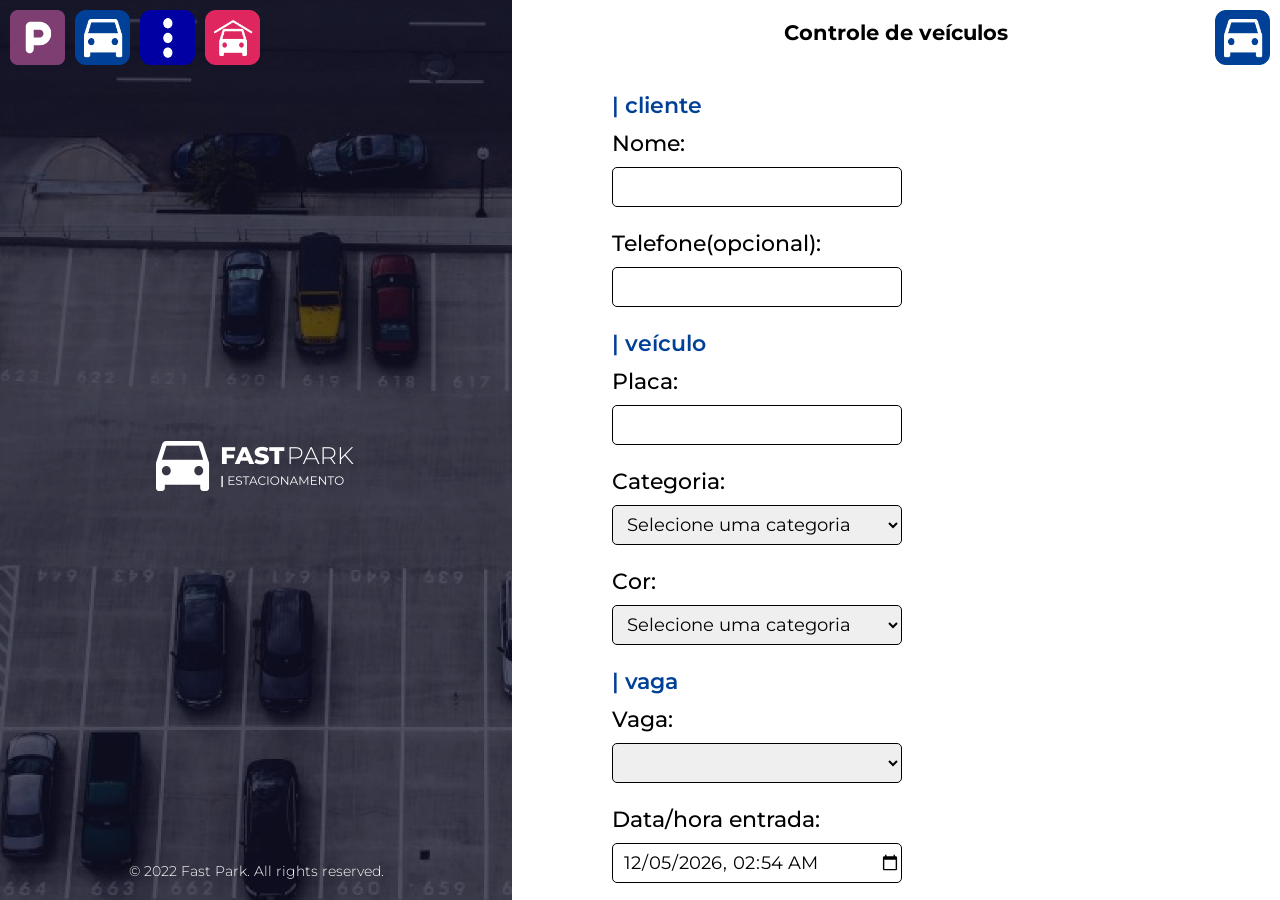
<file: fast-park/index.html>
<!DOCTYPE html>
<html lang="en">

<head>
  <meta charset="UTF-8" />
  <meta http-equiv="X-UA-Compatible" content="IE=edge" />
  <meta name="viewport" content="width=device-width, initial-scale=1.0" />
  <link rel="stylesheet" type="text/css" href="css/reset.css" />
  <link rel="stylesheet" href="css/vehicle-cadaster.css" />

  <script src="./scripts/setDateTimeEnter.js" defer></script>
  <script type="module" src="./scripts/entrada/listagensApp.js"></script>
  <script type="module" src="./scripts/entrada/clienteApp.js"></script>
  <title>Cadastro de veículos</title>
</head>

<body>
  <main>
    <div class="left-container">
      <div class="icons-container">
        <a href="parking-controll.html"><img class="icon" src="img/parking-icon.png" /></a>
        <a href="index.html"><img class="icon" src="img/vehicle-icon.png" /></a>
        <a href="historic.html"><img class="icon" src="img/historic.png" /></a>
        <a href="open-historic.html"><img class="icon" src="img/out-car.png" /></a>
      </div>
      <div class="logo-container">
        <img src="img/logo.png" alt="car-parking-logo" class="logo" />
      </div>
      <div class="left-container-footer">
        <span class="left-container-footer-text">
          © 2022 Fast Park. All rights reserved.
        </span>
      </div>
    </div>
    <div class="right-container">
      <div class="icon-selected-container">
        <img class="selected-icon" src="img/vehicle-icon.png" />
      </div>
      <div class="title-container">
        <span class="title">Controle de veículos</span>
      </div>
      <div class="lines-container">
        <div class="line"></div>
        <div class="line"></div>
      </div>
      <form id="entry-form">
        <div class="client-info-container">
          <span class="info-title">| cliente</span>
          <div class="infos-container">
            <div class="client-info">
              <span class="info">Nome:</span>
              <input type="text" id="nome"
                onkeypress="return event.charCode >= 65 && event.charCode <= 90 || event.charCode >= 97 && event.charCode <= 122 || event.charCode == 32" required>
            </div>
            <div class="client-info">
              <span class="info">Telefone(opcional):</span>
              <input type="text" id="telefone" pattern="^\([0-9]{2}\) ?[0-9]{5}-?[0-9]{4}$" >
            </div>
          </div>
        </div>
        <div class="client-info-container">
          <span class="info-title">| veículo</span>
          <div class="infos-container">
            <div class="client-info">
              <span class="info">Placa:</span>
              <input type="text" id="placa" required>
            </div>
            <div class="client-info">
              <span class="info">Categoria:</span>
              <select id="categoria" required>
                <option value="" selected>Selecione uma categoria</option>
                <option value="1">Carro</option>
                <option value="2">Moto</option>
              </select>
            </div>
          </div>
          <div class="client-info-container">
            <div class="infos-container">
              <div class="client-info">
                <span class="info">Cor:</span>
                <select id="cores" required>
                  <option value="" selected>Selecione uma categoria</option>
                </select>
              </div>
            </div>
          </div>
        </div>
        <div class="client-info-container">
          <span class="info-title">| vaga</span>
          <div class="infos-container">
            <div class="client-info">
              <span class="info">Vaga:</span>
              <select id="vagas-livres" required>
                
              </select>
            </div>
            <div class="client-info" id="hour">
  
            </div>
          </div>
        </div>
        <div class="submit-container">
          <input id="submit" type="button" value="SALVAR" />
        </div>
      </form>
    </div>
  </main>
</body>

</html>
</file>
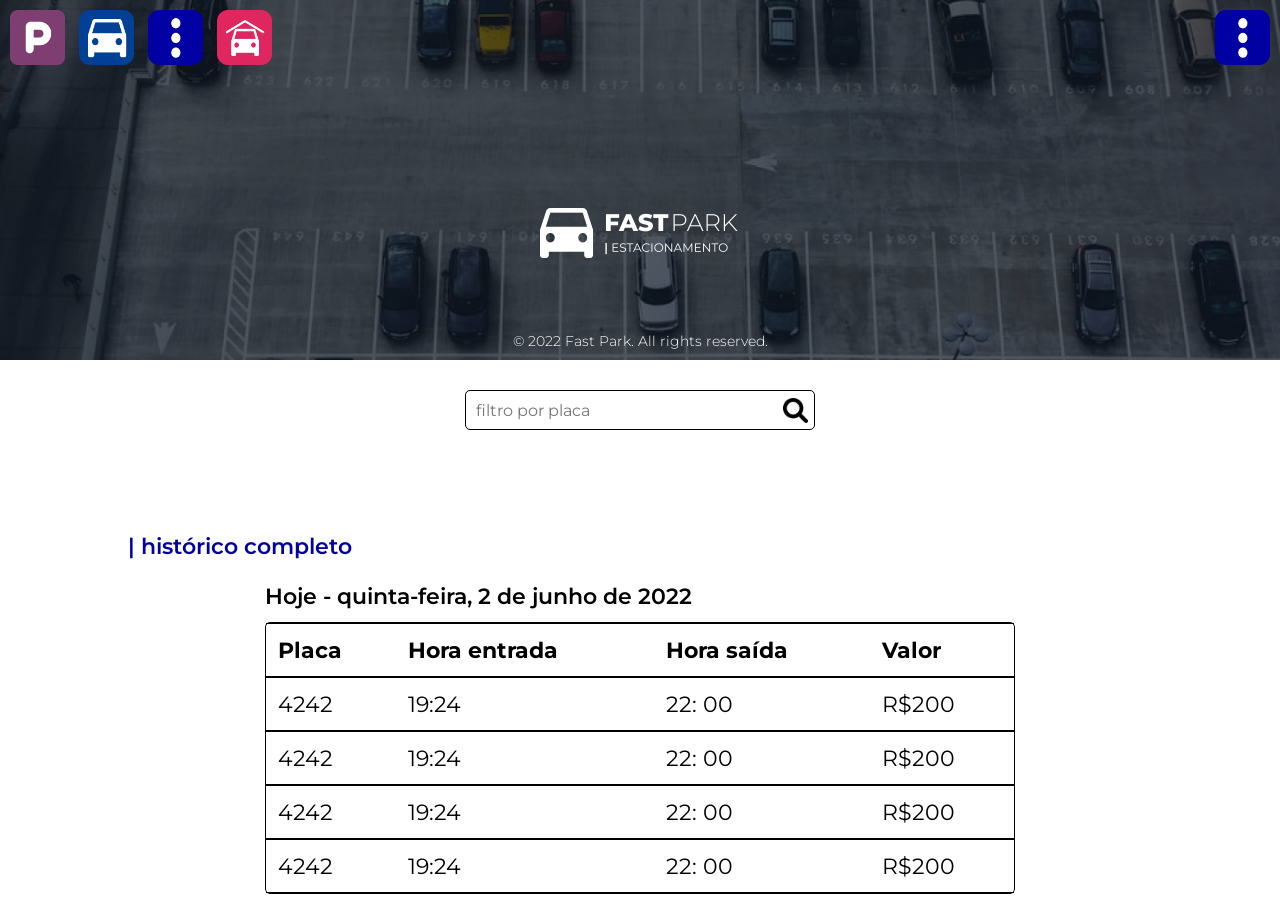
<file: fast-park/historic.html>
<!DOCTYPE html>
<html lang="en">

<head>
  <meta charset="UTF-8">
  <meta http-equiv="X-UA-Compatible" content="IE=edge">
  <link rel="stylesheet" type="text/css" href="css/reset.css">
  <link rel="stylesheet" type="text/css" href="css/historic.css">
  <meta name="viewport" content="width=device-width, initial-scale=1.0">
  <title>Histórico</title>
</head>

<body>
  <header>
    <div class="icons-container">
      <div class="not-selected-icon">
        <a href="parking-controll.html"><img class="icon" src="img/parking-icon.png" /></a>
        <a href="index.html"><img class="icon" src="img/vehicle-icon.png" /></a>
        <a href="historic.html"><img class="icon" src="img/historic.png" /></a>
        <a href="open-historic.html"><img class="icon" src="img/out-car.png" /></a>
      </div>
      <img class="icon" src="img/historic.png" />
    </div>
    <div>
    </div>
    <div class="logo-container">
      <img class="logo" src="img/logo.png" />
    </div>
    <div class="rights-container">
      <span class="rights-text">
        © 2022 Fast Park. All rights reserved.
      </span>
    </div>
  </header>
  <main>
    <div class="plaque-filter">
      <input type="text" placeholder="filtro por placa" class="search-icon">
    </div>
    <div class="title-container">
      <span class="title">| histórico completo</span>
    </div>
    <div class="table-container">
      <div class="date">
        <span class="date-text">Hoje - quinta-feira, 2 de junho de 2022</span>
      </div>
      <table class="tabela">
        <tr>
          <th>Placa</th>
          <th>Hora entrada</th>
          <th>Hora saída</th>
          <th>Valor</th>
        </tr>
        <tr>
          <td>4242</td>
          <td>19:24</td>
          <td>22: 00</td>
          <td>R$200</td>
        </tr>
        <tr>
          <td>4242</td>
          <td>19:24</td>
          <td>22: 00</td>
          <td>R$200</td>
        </tr>
        <tr>
          <td>4242</td>
          <td>19:24</td>
          <td>22: 00</td>
          <td>R$200</td>
        </tr>

        <tr>
          <td>4242</td>
          <td>19:24</td>
          <td>22: 00</td>
          <td>R$200</td>
        </tr>
      </table>
    </div>
  </main>
</body>

</html>
</file>
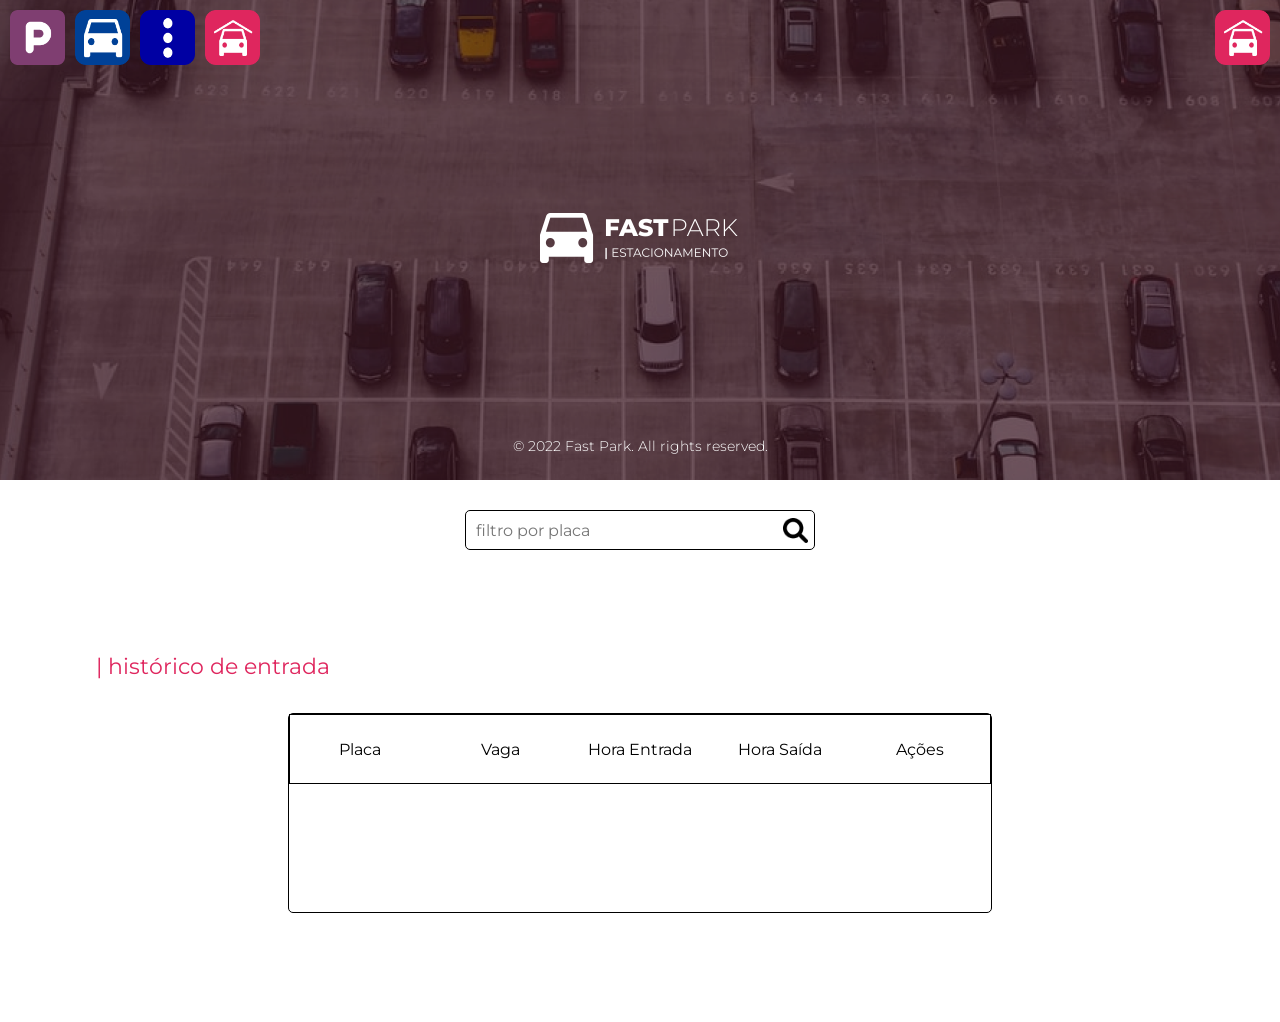
<file: fast-park/open-historic.html>
<!DOCTYPE html>
<html lang="pt-BR" id="html">

<head>
    <meta charset="UTF-8">
    <meta name="viewport" content="width=device-width, initial-scale=1.0">
    <link rel="stylesheet" type="text/css" href="css/reset.css">
    <link rel="stylesheet" type="text/css" href="css/parking-controll.css">
    <link rel="stylesheet" type="text/css" href="css/entry-controll-header.css">
    <link rel="stylesheet" type="text/css" href="css/modal.css">

    <script type="module" src="./scripts/saida/saidaApp.js"></script>
    <title>Histórico de entrada</title>
</head>

<body>
    <header>
        <img src="img/out-car.png" alt="controle de saída" title="página atual" class="actual-page">
        <div class="controll-pannel">
            <a href="parking-controll.html"><img src="img/parking-icon.png" alt="controle do estacionamento"
                    title="controle do estacionamento"></a>
            <a href="index.html"><img src="img/vehicle-icon.png" alt="controle de veículos"
                    title="controle de veículos"></a>
            <a href="historic.html"><img src="img/historic.png" alt="histórico" title="histórico"></a>
            <a href="open-historic.html"><img src="img/out-car.png" alt="ajustar saída" title="inserir saída"></a>
        </div>
        <div class="logo">
            <img src="img/logo.png" alt="logo fast park">
        </div>
        <div class="right-reserved">
            <p>&copy; 2022 Fast Park. All rights reserved.</p>
        </div>
    </header>
    <div class="plaque-filter">
        <input type="text" placeholder="filtro por placa" class="icon">
    </div>
    <div class="historic">
        <p>| histórico de entrada</p>
        <div class="history-table">
            <div class="label history">
                <span>Placa</span>
                <span>Vaga</span>
                <span>Hora Entrada</span>
                <span>Hora Saída</span>
                <span>Ações</span>
            </div>
            <div id="values">
                
            </div>
        </div>
    </div>
</body>

</html>
</file>
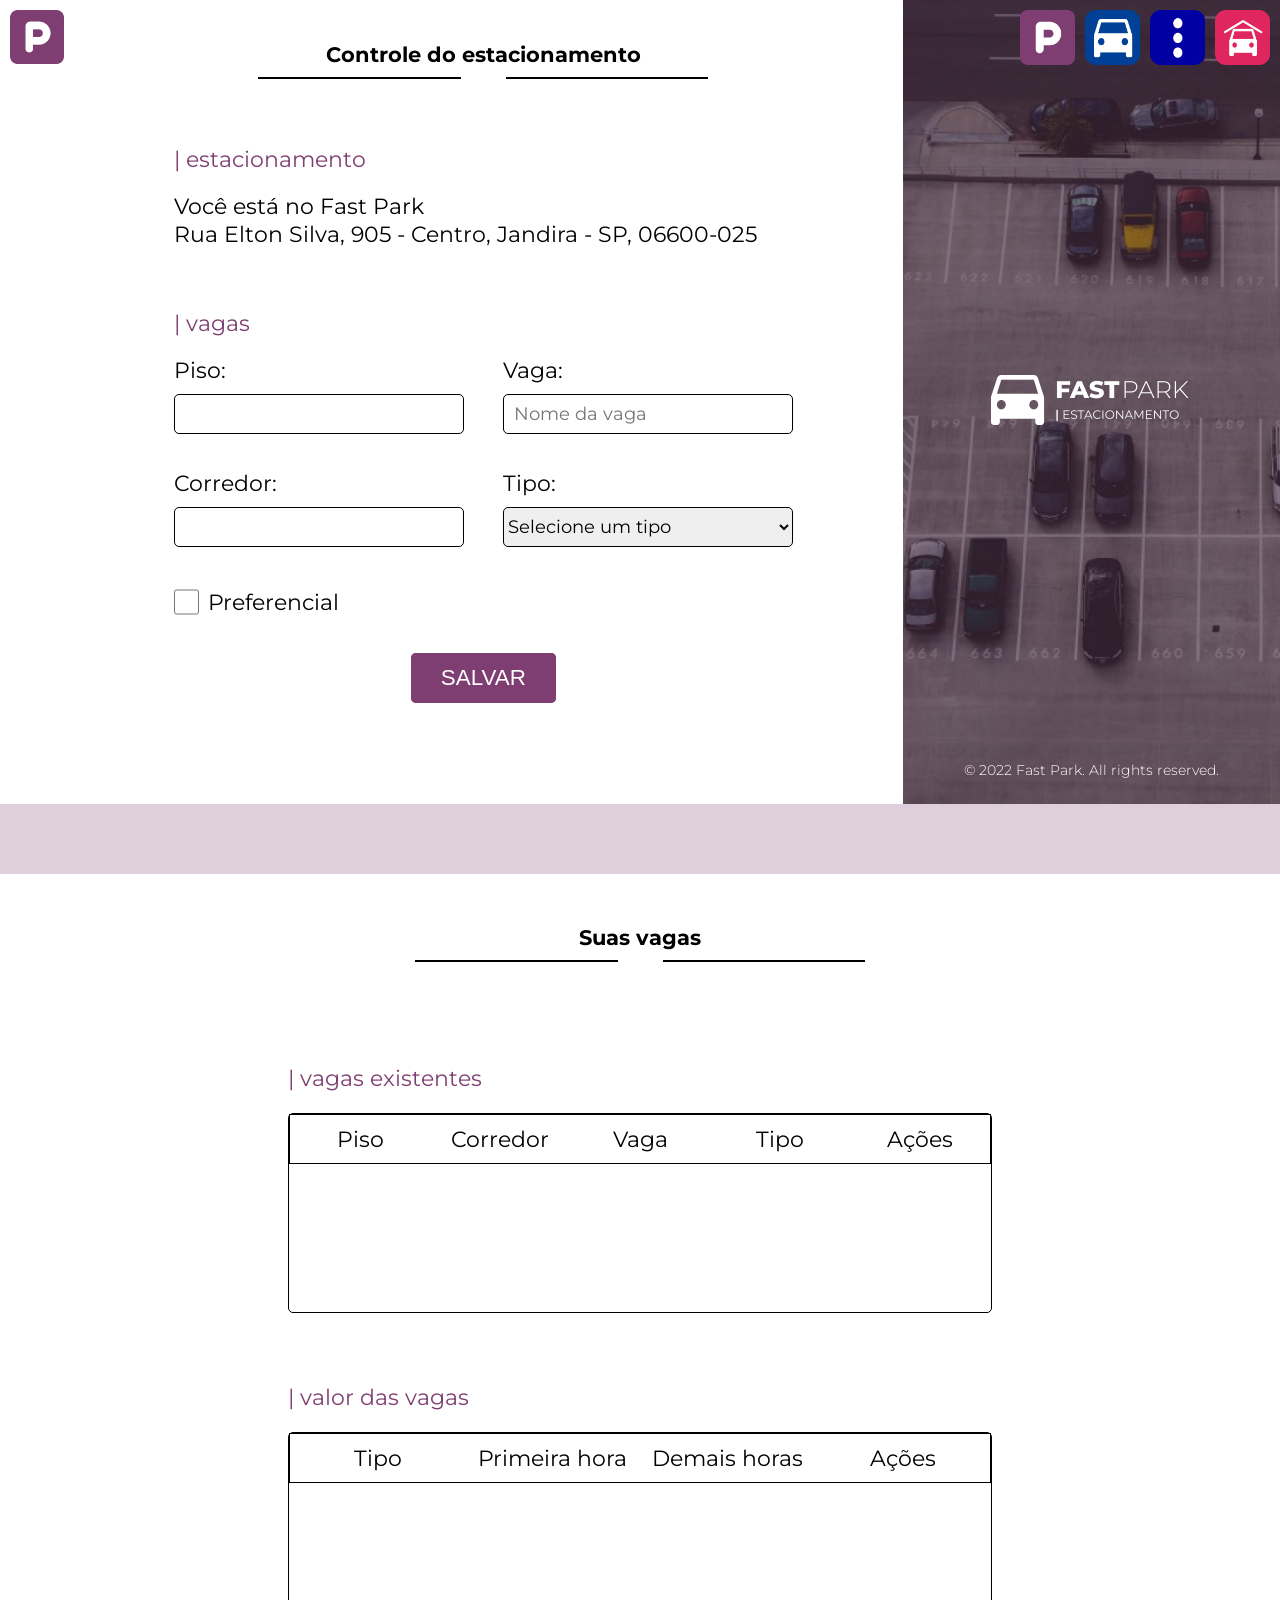
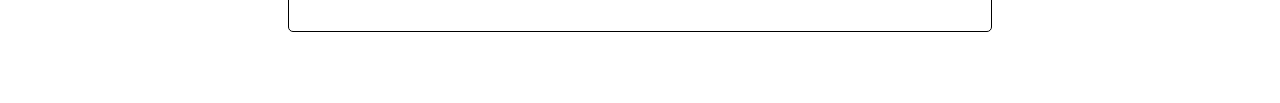
<file: fast-park/parking-controll.html>
<!DOCTYPE html>
<html lang="pt-BR" id="html">

<head>
    <meta charset="UTF-8">
    <meta name="viewport" content="initial-scale=1.0, width=device-width">
    <link rel="stylesheet" type="text/css" href="css/reset.css">
    <link rel="stylesheet" type="text/css" href="css/parking-controll.css">
    <link rel="stylesheet" type="text/css" href="css/modal.css">

    <script type="module" src="./scripts/vagas/vagasApp.js"></script>
    <script type="module" src="./scripts/valor/valoresApp.js"></script>
    <script type="module" src="./scripts/modal.js"></script>
    <title>Controle do estacionamento</title>
</head>

<body>
    <section class="parking">
        <img src="img/parking-icon.png" alt="controle do estacionamento" title="página atual" class="actual-page">
        <div class="controlling-parking-container">
            <div class="parking-title parking">
                <p>Controle do estacionamento</p>
                <div class="lineup">
                    <div class="line"></div>
                    <div class="line"></div>
                </div>
            </div>
            <div class="parking-container">
                <div class="parking-lot-container">
                    <p>| estacionamento</p>
                    <p>Você está no Fast Park</p>
                    <p>Rua Elton Silva, 905 - Centro, Jandira - SP, 06600-025</p>
                </div>

                <form class="parking-vacancy" id="parking-vacancy-form">
                    <p>| vagas</p>
                    <div class="vacancies">
                        <div class="floor-hall">
                            <div class="floor">
                                <span>Piso:</span>
                                <input type="number" id="floor"
                                    onkeypress="return event.charCode >= 48 && event.charCode <= 57" required>
                            </div>
                            <div class="hall">
                                <span>Corredor:</span>
                                <input type="number" id="hall"
                                    onkeypress="return event.charCode >= 48 && event.charCode <= 57" required>
                            </div>
                            <div class="preferencial">
                                <input type="checkbox" name="preferencial" id="preferencial"><span>Preferencial</span>
                            </div>
                        </div>
                        <div class="vacancy-type">
                            <div class="vacancy">
                                <span>Vaga:</span>
                                <input type="text" maxlength="10" placeholder="Nome da vaga" id="initials" required>
                            </div>
                            <div class="type">
                                <span>Tipo:</span>
                                <select name="tipoVeiculo" id="type" required>
                                    <option value="" selected>Selecione um tipo</option>
                                    <option value="1">Carro</option>
                                    <option value="2">Moto</option>
                                </select>
                            </div>
                        </div>
                    </div>
                    <div class="btn-container">
                        <div id="save-vacancy">
                            <input type="button" value="SALVAR">
                        </div>
                    </div>
                </form>
            </div>
        </div>

        <div class="parking-controll-content">
            <img src="img/parking-controll-background.png" alt="background" class="background">
            <div class="controll-pannel">
                <a href="parking-controll.html"><img src="img/parking-icon.png" alt="controle do estacionamento"
                        title="controle do estacionamento"></a>
                <a href="index.html"><img src="img/vehicle-icon.png" alt="controle de veículos"
                        title="controle de veículos"></a>
                <a href="historic.html"><img src="img/historic.png" alt="histórico" title="histórico"></a>
                <a href="open-historic.html"><img src="img/out-car.png" alt="ajustar saída" title="inserir saída"></a>

            </div>
            <div class="logo">
                <img src="img/logo.png" alt="logo fast park">
            </div>
            <div class="right-reserved">
                <p>&copy; 2022 Fast Park. All rights reserved.</p>
            </div>
        </div>

    </section>
    <div class="walking-header">
        <!-- <div class="walking-car">
            <img src="img/car-gif.gif" alt="">
        </div> -->
    </div>
    <section class="your-vacancies">
        <div class="parking-title">
            <p>Suas vagas</p>
            <div class="lineup">
                <div class="line"></div>
                <div class="line"></div>
            </div>
        </div>
        <div class="vacancy-container">
            <div class="vacancy-lot">
                <p>| vagas existentes</p>
            </div>
            <div class="vacancy-table">
                <div class="label">
                    <span>Piso</span>
                    <span>Corredor</span>
                    <span>Vaga</span>
                    <span>Tipo</span>
                    <span>Ações</span>
                </div>
                <div id="localization">

                </div>
            </div>
        </div>
        <div class="vacancy-container">
            <div class="vacancy-lot">
                <p>| valor das vagas</p>
            </div>
            <div class="vacancy-table price">
                <div class="label">
                    <span>Tipo</span>
                    <span>Primeira hora</span>
                    <span>Demais horas</span>
                    <span>Ações</span>
                </div>
                <div id="values">

                </div>
            </div>
        </div>
    </section>

    <div class="modal">
        <div class="modal-content">
            <div class="btn-out">
                <div id="out" style="background-color: #7F3E71;">X</div>
            </div>
            <form class="parking-values">
                <div class="allowed-vehicule">
                    <span>Tipo:</span>
                    <input type="text" id="tipo" disabled>
                </div>
                <div class="first-hour">
                    <span>Primeira hora:</span>
                    <input type="text" placeholder="10" maxlength="6" id="hora-inicial"  required
                        onkeypress="return event.charCode >= 48 || event.charCode <= 57 || event.charCode == 46">
                </div>
                <div class="other-hours">
                    <span>Demais horas:</span>
                    <input type="text" placeholder="3" maxlength="6" id="demais-horas"
                        title="valor será somado ao de primeira hora" required
                        onkeypress="return event.charCode >= 48 || event.charCode <= 57 || event.charCode == 46">
                </div>
                <div id="save-value">
                    <input type="button" value="SALVAR">
                </div>
            </form>
        </div>
    </div>
</body>

</html>
</file>
<file: fast-park/css/vehicle-cadaster.css>
body {
  width: 100vw;
  height: 100vh;
}

main {
  width: 100%;
  height: 100%;
  display: flex;
  flex-direction: row;
}

.left-container {
  display: flex;
  width: 40%;
  min-width: 200px;
  height: 100vh;
  justify-content: space-between;
  flex-direction: column;

  background-image: url("../img/vehicule-cadaster.png");
  background-size: cover;
  background-repeat: no-repeat;
  background-position-x: center;
}

.icons-container {
  width: 100%;
  height: 70px;
  padding: 10px 0px 0px 10px;
  gap: 10px;

  display: flex;
  flex-direction: row;
}

.icon,
.selected-icon {
  width: clamp(35px, 5vw, 55px);
  height: clamp(35px, 5vw, 55px);

  cursor: pointer;

}

.right-container {
  display: flex;
  flex-grow: 1;
  overflow-x: hidden;
  flex-direction: column;
}

.logo-container {
  width: 100%;
  height: 20%;

  display: flex;
  align-items: center;
  justify-content: center;
}

.logo {
  width: clamp(125px, 25vw, 200px);
}

.left-container-footer {
  display: flex;
  align-items: center;
  justify-content: center;

  padding-bottom: 20px;
}

.left-container-footer-text {
  font-size: clamp(0.688rem, 2vw, 0.875rem);
    font-weight: 300;
  text-align: center;
  color: #fff;
}

.icon-selected-container {
  /* width: 100%;
  height: 70px;
  padding: 10px;

  display: flex;
  justify-content: flex-end;
  flex-direction: row; */

  position: absolute;
  top: 10px;
  right: 10px;
}

.title-container {
  width: 100%;

  display: flex;
  align-items: center;
  justify-content: center;

  margin-bottom: 15px;
  padding-top: 20px;
}

.title {
  font-size: clamp(1rem, 3vw, 1.3rem);
  font-weight: bold;
  text-align: center;
}

.lines-container {
  height: 1.5px;
  width: 100%;

  display: flex;
  flex-direction: row;
  justify-content: space-around;

  padding-left: 30%;
  padding-right: 30%;
  margin-bottom: 4%;
}

.line {
  height: 100%;
  width: 40%;

  background-color: black;
}

.client-info-container {
  display: flex;
  flex-direction: column;
}

.info-title {
  font-size: clamp(0.875rem, 2vw, 1.4rem);
  color: #004197;
  font-weight: 600;
  padding-left: 13%;
  margin-bottom: 10px;
}

.client-info {
  display: flex;
  min-height: 100px;
  flex-direction: column;
}

.info {
  font-size: clamp(0.875rem, 2vw, 1.4rem);
  font-weight: 500;

  display: flex;
  flex-direction: row;

  margin-bottom: 10px;
}

.infos-container {
  width: 100%;
  height: auto;

  display: flex;
  flex-direction: row;
  justify-content: space-between;
  flex-wrap: wrap;

  padding-left: 13%;
  padding-right: 13%;
}

select,
input {
  width: clamp(220px, 48vw, 290px);
  height: 40px;

  border: 1px solid;
  border-radius: 5px;

  padding-left: 10px;

  font-family: 'Montserrat', sans-serif;
  font-size: clamp(0.9rem, 1.4vw, 1.2rem);
}

#submit {
  width: clamp(100px, 15vw, 145px);
  height: 50px;

  border: 1px solid;
  border-radius: 5px;

  cursor: pointer;

  background-color: #004197;
  color: #fff;


  font-size: clamp(0.9rem, 2vw, 1.4rem);
  font-weight: lighter;
}

.submit-container {
  width: 100%;

  display: flex;
  justify-content: center;
}

@media screen and (max-width: 480px) {
  main {
    width: 100%;
    height: 100%;
    display: flex;
    flex-direction: column;
  }

  .left-container {
    width: 0px;
    height: 200px;
    background: none;
  }

  .logo-container {
    display: none;
  }

  .left-container-footer {
    display: none;
  }
}
</file>
<file: fast-park/css/historic.css>
body {
  display: flex;
  flex-direction: column;
  width: 100vw;
  height: 100vh;
  overflow-x: hidden
}

header {
  width: 100%;
  height: 40%;
  display: flex;
  flex-direction: column;
  justify-content: space-between;
  background-image: url("../img/background-historic.png");
  background-size: cover;
  background-repeat: no-repeat;
  margin-bottom: 30px;
}

main {
  width: 100%;
  height: 50%;
}

.icons-container {
  width: 100%;
  height: 20%;
  padding: 10px 0px 0px 10px;
  display: flex;
  flex-direction: row;
  justify-content: space-between;
}

.icon {
  width: clamp(35px, 5vw, 55px);
  height: clamp(35px, 5vw, 55px);

  cursor: pointer;
  margin-right: 10px;
}

.logo-container {
  width: 100%;
  height: 20%;
  display: flex;
  align-items: center;
  justify-content: center;
}

.logo {
  width: clamp(125px, 25vw, 200px);
}

.rights-container {
  width: 100%;
  display: flex;
  align-items: center;
  justify-content: center;
  padding-bottom: 10px;
}

.rights-text {
  font-size: clamp(0.688rem, 2vw, 0.875rem);
  font-weight: 300;
  text-align: center;
  color: #fff;
}

.title-container {
  width: 100%;
  height: 50px;
  padding-left: 10%;
}

.title {
  font-size: clamp(0.875rem, 2vw, 1.4rem);
  font-weight: 600;
  color: #0000A3;
}

.table-container {
  width: 100%;
  min-height: 10px;
  display: flex;
  align-items: center;
  justify-content: center;
  flex-direction: column;
}

.date {
  width: 80%;
  height: 40px;
  max-width: 750px;
  display: flex;
}

.date-text {
  font-size: clamp(0.875rem, 2vw, 1.4rem);
  font-weight: 600;
}

table {
  width: 80%;
  max-width: 750px;
  border: 1px solid black;
  border-radius: 5px;
  font-size: clamp(0.875rem, 2vw, 1.4rem);
}

table.tabela th,
table.tabela td {
  border-top: 1px solid black;
  border-bottom: 1px solid black;
  padding: 12px;
}

table.tabela {
  border-spacing: 0px;
}

table.tabela th {
  text-align: left;
}

.plaque-filter {
  display: flex;
  justify-content: center;

  margin-bottom: 8%;
}

.plaque-filter input {
  width: clamp(275px, 45vw, 350px);
  height: 40px;

  border: 1px solid #000;
  border-radius: 5px;

  padding: 10px;

  font-family: 'Montserrat', sans-serif;
  font-size: 1rem;
}

.search-icon {
  background: url(../img/search.png) no-repeat left;
  background-size: clamp(20px, 5vw, 25px);
  background-position: 98%;

  cursor: pointer;
}

@media (max-width: 400px) {
  table.tabela th,
  table.tabela td {
    border-top: 1px solid black;
    border-bottom: 1px solid black;
    padding: 10px;
    font-size: 13px;
    text-align: center;
  }

}
</file>
<file: fast-park/css/parking-controll.css>
/* menu lateral */
.parking-controll-content {
    width: clamp(160px, 45vw, 100%);

    display: flex;
    justify-content: center;
    align-items: center;
    flex-direction: column;

    position: relative;
}

.background {
    width: 100%;
    height: 100%;

    object-fit: cover;
}

.controll-pannel {
    display: flex;

    cursor: pointer;
    gap: 10px;

    z-index: 10;
    position: fixed;
    top: 10px;
    right: 10px;
}
.controll-pannel img,
.actual-page,
header .actual-page {
    width: clamp(35px, 5vw, 55px);
    height: clamp(35px, 5vw, 55px);
}

.parking .actual-page {
    width: clamp(45px, 5vw, 65px);
    height: clamp(45px, 5vw, 65px);

    padding: 10px 0px 0px 10px;
}

.logo {
    width: clamp(125px, 25vw, 200px);

    position: absolute;
}
.logo img {
    width: inherit;
}

.right-reserved {
    position: absolute;
    bottom: 25px;
}
.right-reserved p {
    font-size: clamp(0.688rem, 2vw, 0.875rem);
    font-weight: 300;
    text-align: center;
    color: #fff;
}

/* controle do estacionamento */
/* "header" */
.parking {
    width: 100%;

    display: flex;
    flex-direction: row;
}

.controlling-parking-container {
    width: inherit;
    display: flex;
    flex-direction: column;
    align-items: center;
}

.parking-title {
    width: 100%;

    display: flex;
    align-items: center;
    flex-direction: column;

    gap: 10px;
    margin-bottom: 8%;
}
.parking-title.parking {
    padding-top: 5%;
}
.parking-title p {
    font-size: clamp(1rem, 3vw, 1.3rem);
    font-weight: bold;
    text-align: center;
}

.lineup {
    width: clamp(200px, 50vw, 470px);
    height: 1px;

    display: flex;

    padding: 0px 10px;
    gap: 10%;
}
.line {
    width: inherit;
    height: inherit;

    border: 1px solid;
}

/* estacionamento, vagas, valores */
.parking-lot-container {
    margin-bottom: 10%;
}
.parking-lot-container p:nth-child(1) {
    margin-bottom: 2%;
}
.parking-lot-container p:nth-child(1),
.parking-vacancy p,
.vacancy-lot {
    color: #7F3E71;
    margin-bottom: 3%;
}
.parking-lot-container p,
.parking-vacancy p,
.vacancies span,
.vacancy-values span,
.vacancy-container p,
/* modal */
.modal-content span {
    font-size: clamp(0.875rem, 2vw, 1.4rem);
}

/* vagas, valores */
.parking-values {
    display: flex;
    flex-direction: column;
    align-items: center;

    gap: 30px;
}
.parking-values span,
.exit-time span {
    margin-bottom: 2%;
}

.vacancies,
.vacancy-values {
    display: flex;
    justify-content: center;
    flex-direction: row;
    flex-wrap: wrap;

    gap: clamp(0px, 3vw, 60px) !important;

    margin-bottom: 5%;
}

.floor, 
.hall,
.vacancy,
.type {
    display: flex;
    flex-direction: column;

    margin-bottom: 35px;
    gap: 10px;
}
/* modal */
.name,
.plaque,
.departure-time,
.allowed-vehicule,
.first-hour,
.other-hours {
    display: flex;
    justify-content: center;
    flex-direction: column;
}

input[type=text],
input[type=number],
select,
/* modal */
input[type=datetime-local] {
    width: clamp(170px, 48vw, 290px);
    height: 40px;

    border: 1px solid;
    border-radius: 5px;

    font-family: 'Montserrat', sans-serif;
    font-size: clamp(0.9rem, 1.4vw, 1.4rem);

    -moz-appearance: textfield;
    appearance: textfield;
}
input[type=text], 
input[type=number] {
    padding-left: 10px;
}
.preferencial {
    display: flex;
    align-items: center;
    flex-direction: row;

    gap: 3%;

    font-size: clamp(0.7rem, 1.4vw, 1.4rem);
}

input[type=checkbox] {
    width: 25px;
    height: 40px;

    border: 1px solid #000;
}

input[type=number]::-webkit-inner-spin-button { 
    -webkit-appearance: none;
    
}

/* botão */
.btn-container {
    width: 100%;
    display: flex;
    justify-content: center;
}

.btn-container:nth-child(odd) {
    margin-bottom: 8%;
}

#save-vacancy,
/* #save-value, */
input[type=submit],
input[type=button] {
    width: clamp(100px, 15vw, 145px);
    height: 50px;

    border-radius: 5px;
    background-color: #7F3E71;
    cursor: pointer;

    border: none;

    font-size: clamp(0.9rem, 2vw, 1.4rem);
    font-weight: 300;
    color: #fff;
}

/* suas vagas */
/* vagas existentes */
.your-vacancies {
    width: 100%;

    display: flex;
    align-items: center;
    flex-direction: column;
}

.walking-header {
    width: 100%;
    height: 70px;

    margin-bottom: 4%;

    background-color: rgba(127, 62, 113, .25);
}

.vacancy-table,
.history-table {
    width: clamp(290px, 55vw, 990px);
    min-height: 200px;
    height: auto;

    display: flex;
    flex-direction: column;
    align-items: center;

    margin: auto;
    margin-bottom: 10%;

    border: 1px solid;
    border-radius: 5px;
}

.history-table .label {
    height: 70px;
}
.history-table #values span,
.label.history span {
    font-size: clamp(0.875rem, 2vw, 1rem);
}
#values input {
    width: 100%;
    font-size: 14px;
}

.label {
    width: 100%;
    height: 50px;

    display: flex;
    justify-content: space-between;
    align-items: center;

    border: 1px solid #000;
}

.label span {
    width: 100%;

    font-size: clamp(0.875rem, 2vw, 1.4rem);
    
    text-align: center;
}
.sigla {
    text-transform: uppercase;
}

.label.actions {
    display: flex;
    justify-content: center;

    gap: 10px;

    border: none;
    cursor: pointer;
}

.label img {
    width: clamp(20px, 5vw, 25px);
    height: clamp(20px, 5vw, 25px);
}

.label.actions img:nth-child(2) {
    width: clamp(20px, 5vw, 25px);
    height: clamp(20px, 5vw, 25px);
}

#localization,
#values {
    width: 100%;
}

@media screen and (max-width: 480px) {
    .parking-controll-content {
        width: 0px;
        background: none;
    }
    .parking-controll-content .logo {
        display: none;
    }
    .parking-controll-content .right-reserved {
        display: none;
    }
}
</file>
<file: fast-park/css/entry-controll-header.css>
header {
    width: 100%;
    height: 480px;

    margin-bottom: 30px;

    display: flex;
    justify-content: center;
    align-items: center;

    position: relative;

    background: url(../img/entry-controll-background.png) no-repeat;
    background-size: cover;
    background-position-x: center;
}

header .actual-page {
    position: absolute;
    top: 10px;
    right: 10px;
}

header .controll-pannel {
    left: 10px;
}

.plaque-filter {
    display: flex;
    justify-content: center;

    margin-bottom: 8%;
}

.plaque-filter input {
    width: clamp(275px, 45vw, 350px);
    height: 40px;

    border: 1px solid #000;
    border-radius: 5px;

    padding: 10px;

    font-family: 'Montserrat', sans-serif;
    font-size: 1rem;
}

.icon {
    background: url(../img/search.png) no-repeat left;
    background-size: clamp(20px, 5vw, 25px);
    background-position: 98%;
}

.historic {
    width: 85%;

    margin: auto;
}

.historic p {
    font-size: clamp(0.875rem, 2vw, 1.4rem);
    color: #DF265E;

    margin-bottom: 3%;
}

.label.actions img {
    width: clamp(20px, 5vw, 25px);
    height: clamp(20px, 5vw, 25px);
}
</file>
<file: fast-park/css/modal.css>
.modal {
    display: none;
}

.modal.active {
    display: flex;
    justify-content: center;
    align-items: center;
    
    position: fixed;
    top: 0;
    left: 0;
    right: 0;

    z-index: 100;

    width: 100vw;
    height: 100vh;

    background: rgba(0, 0, 0, 0.8);
}

.modal-content {
    width: clamp(250px, 55vw, 700px);
    height: clamp(380px, 60vw, 450px);

    border-radius: 5px;

    background-color: #fff;
}

.btn-out {
    width: 100%;

    display: flex;
    justify-content: flex-end;

    padding: 10px 10px 0px 0px;
}

#out {
    width: clamp(25px, 5vw, 35px);
    height: clamp(25px, 5vw, 35px);

    display: flex;
    justify-content: center;
    align-items: center;
    
    border-radius: 5px;

    background-color: #DF265E;

    cursor: pointer;

    font-size: larger;
    font-weight: bolder;
    color: #fff;
}

.exit-time {
    width: 100%;

    display: flex;
    justify-content: center;
    align-items: center;
    flex-direction: column;

    gap: 30px;
}

.modal-content .save {
    background-color: #DF265E;
}
</file>
